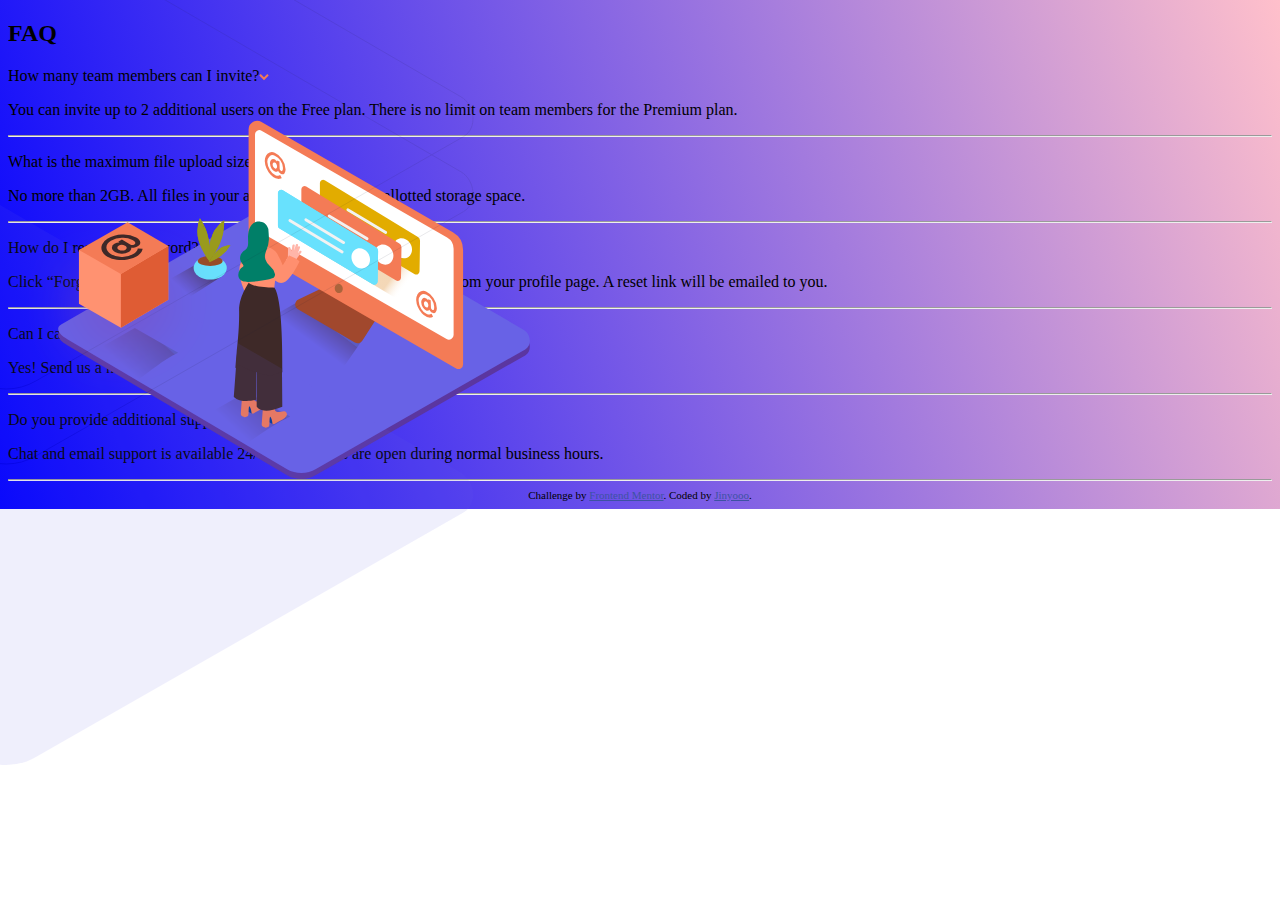
<file: faq-accordion-card-main/index.html>
<!DOCTYPE html>
<html lang="en">
<head>
  <meta charset="UTF-8">
  <meta name="viewport" content="width=device-width, initial-scale=1.0"> <!-- displays site properly based on user's device -->

  <link rel="icon" type="image/png" sizes="32x32" href="./images/favicon-32x32.png">
  <link rel="stylesheet" href="./index.css">
  
  <title>Frontend Mentor | FAQ Accordion Card</title>

  <!-- Feel free to remove these styles or customise in your own stylesheet 👍 -->
  <style>
    .attribution { font-size: 11px; text-align: center; }
    .attribution a { color: hsl(228, 45%, 44%); }
  </style>
</head>
<body>
  <div class="main_box">
    <div id="woman_monitor">
      <img id="woman" src="./images/illustration-woman-online-desktop.svg" alt="a woman and a monitor">
      <img id="pattern" src="./images/bg-pattern-desktop.svg">
      <img id="box" src="./images/illustration-box-desktop.svg">
    </div>
    
    <!-- FAQ box starts here -->
    <div class="text_box">
      <h2>FAQ</h2>
      <div class="question_box">
        <p class="question">How many team members can I invite?<img class="arrow_down" src="./images/icon-arrow-down.svg"> </p>
        <div class="answer"><p>You can invite up to 2 additional users on the Free plan. 
          There is no limit on team members for the Premium plan.</p></div>
        
        
      </div>
      <hr>
      <div class="question_box">
        <p class="question">What is the maximum file upload size?<img class="arrow_down" src="./images/icon-arrow-down.svg"></p>
        <p class="answer">No more than 2GB. All files in your account must fit your allotted storage space.</p>
      </div>
      <hr>
      <div class="question_box">
        <p class="question">  How do I reset my password?<img class="arrow_down" src="./images/icon-arrow-down.svg"></p>
        <p class="answer">Click “Forgot password” from the login page or “Change password” 
          from your profile page. A reset link will be emailed to you.</p>
      </div>
      <hr>
      <div class="question_box">
        <p class="question">Can I cancel my subscription?<img class="arrow_down" src="./images/icon-arrow-down.svg"></p>
        <p class="answer">Yes! Send us a message and we’ll process your request no questions asked.</p>
      </div>
      <hr>
      <div class="question_box">
        <p class="question">Do you provide additional support?<img class="arrow_down" src="./images/icon-arrow-down.svg"></p>
        <p class="answer">Chat and email support is available 24/7. Phone lines are open during normal business hours.</p>
      </div>
      <hr>
    </div>
  </div>
  <!-- FAQ box ends here-->

  <div class="attribution">
    Challenge by <a href="https://www.frontendmentor.io?ref=challenge" target="_blank">Frontend Mentor</a>. 
    Coded by <a href="#">Jinyooo</a>.
  </div>
</body>
</html>
</file>
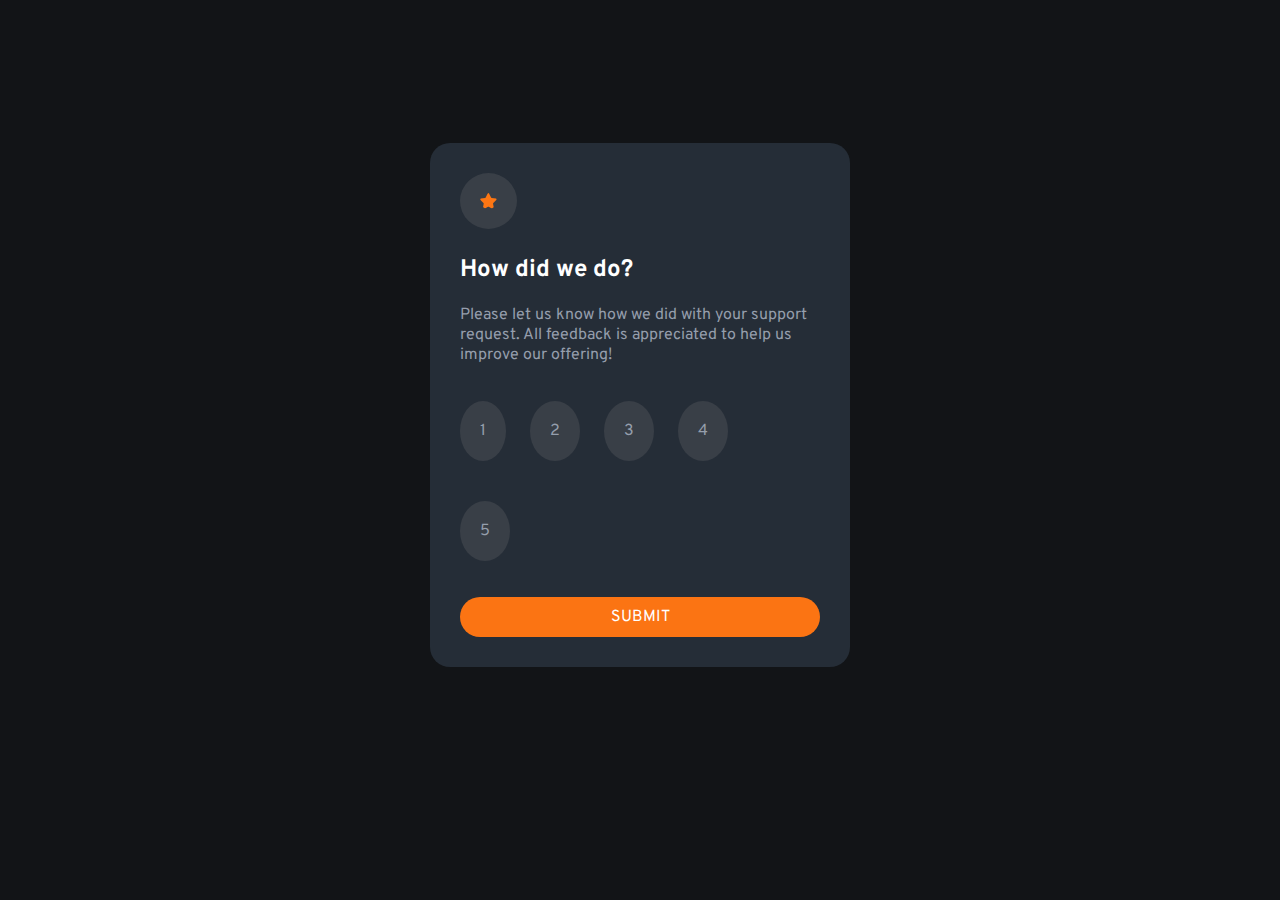
<file: interactive-rating-component-main/index.html>
<!DOCTYPE html>
<html lang="en">
<head>
  <meta charset="UTF-8">
  <meta name="viewport" content="width=device-width, initial-scale=1.0"> <!-- displays site properly based on user's device -->

  <link rel="icon" type="image/png" sizes="32x32" href="./images/favicon-32x32.png">
  <link rel="stylesheet" href="./common.css">

  <title>Frontend Mentor | Interactive rating component</title>

  <!-- Feel free to remove these styles or customise in your own stylesheet 👍 -->
  <style>
    @import url('https://fonts.googleapis.com/css2?family=Overpass:wght@300&display=swap');
    

    
  </style>
</head>
<body>

  <!-- Rating state start -->
  <div class="rating_box">
    <div class="star_icon"><svg width="17" height="16" xmlns="http://www.w3.org/2000/svg"><path d="m9.067.43 1.99 4.031c.112.228.33.386.58.422l4.45.647a.772.772 0 0 1 .427 1.316l-3.22 3.138a.773.773 0 0 0-.222.683l.76 4.431a.772.772 0 0 1-1.12.813l-3.98-2.092a.773.773 0 0 0-.718 0l-3.98 2.092a.772.772 0 0 1-1.119-.813l.76-4.431a.77.77 0 0 0-.222-.683L.233 6.846A.772.772 0 0 1 .661 5.53l4.449-.647a.772.772 0 0 0 .58-.422L7.68.43a.774.774 0 0 1 1.387 0Z" fill="#FC7614"/></svg></div>

    <h2>How did we do?</h2>
    <p>Please let us know how we did with your support request. 
      All feedback is appreciated to help us improve our offering!</p>

    <div class="wrapper">
      <ul>
        <li class="num_icon" onclick="numclicked">1</li>
        <li class="num_icon" onclick="numclicked">2</li>
        <li class="num_icon" onclick="numclicked">3</li>
        <li class="num_icon" onclick="numclicked">4</li>
        <li class="num_icon" onclick="numclicked">5</li>
      </ul>
    </div>
    
      <!-- <div class="num_icon">1</div>
      <div class="num_icon">1</div>
      <div class="num_icon">1</div>
      <div class="num_icon">1</div>
      <div class="num_icon">1</div> -->

    <!-- <input class="num_icon" id="num1" type="button" value="1" onclick="numclicked(num1)">
    <input class="num_icon" id="num2" type="button" value="2" onclick="numclicked(num2)">
    <input class="num_icon" id="num3" type="button" value="3" onclick="numclicked(num3)">
    <input class="num_icon" id="num4" type="button" value="4" onclick="numclicked(num4)">
    <input class="num_icon" id="num5" type="button" value="5" onclick="numclicked(num5)"> -->


    <div class="submit_btn">SUBMIT</div>

  </div>
  <!-- Rating state end -->


  <!-- Thank you state start -->
  <div class="thank_box hidden" >
    <div>
      <svg width="162" height="108" xmlns="http://www.w3.org/2000/svg"><g fill="none"><path d="M30 93.744h-.044a23.456 23.456 0 0 1-1.61-.189.543.543 0 0 1 .155-1.076c.52.076 1.04.135 1.563.178a.538.538 0 0 1-.043 1.076l-.022.01Zm5.37-.205a.538.538 0 0 1-.08-1.076 19.51 19.51 0 0 0 1.54-.306.536.536 0 0 1 .645.403.538.538 0 0 1-.397.646c-.537.129-1.074.236-1.611.323l-.097.01Zm-12.137-1.312a.536.536 0 0 1-.183-.033 24.346 24.346 0 0 1-1.525-.608.539.539 0 0 1 .424-.99c.483.21.983.404 1.472.587a.538.538 0 0 1-.188 1.044Zm18.759-.829a.538.538 0 0 1-.242-1.022c.467-.226.934-.479 1.39-.742a.536.536 0 1 1 .538.93c-.478.275-.967.538-1.45.78a.536.536 0 0 1-.258.054h.022Zm-24.994-2.292a.536.536 0 0 1-.29-.08c-.457-.29-.913-.597-1.36-.91a.536.536 0 1 1 .612-.882c.436.307.876.597 1.322.883a.538.538 0 0 1-.284.99Zm30.772-1.544a.537.537 0 0 1-.408-.193.539.539 0 0 1 .06-.759l.117-.124c.355-.306.715-.624 1.074-.957a.537.537 0 1 1 .73.79c-.375.345-.74.673-1.106.985l-.123.102a.537.537 0 0 1-.344.156Zm-36.326-2.69a.537.537 0 0 1-.36-.14c-.402-.37-.8-.747-1.18-1.124a.539.539 0 0 1 .751-.769c.376.371.763.737 1.155 1.076a.538.538 0 0 1 .032.764.537.537 0 0 1-.398.194Zm41.305-2.21a.537.537 0 0 1-.398-.899c.355-.393.715-.79 1.074-1.2a.537.537 0 1 1 .806.71c-.365.415-.725.818-1.074 1.21a.537.537 0 0 1-.408.152v.026ZM6.724 79.723a.537.537 0 0 1-.424-.204 41.79 41.79 0 0 1-.989-1.308.539.539 0 0 1 .124-.753.536.536 0 0 1 .746.124c.312.425.629.85.962 1.27a.539.539 0 0 1-.42.871Zm50.579-2.383a.539.539 0 0 1-.419-.877c.338-.414.677-.828 1.015-1.253a.537.537 0 1 1 .838.672l-1.02 1.259a.537.537 0 0 1-.414.199ZM2.9 73.887a.537.537 0 0 1-.473-.312c-.257-.5-.499-1-.714-1.485a.539.539 0 0 1 .685-.72c.133.052.24.154.298.285.21.462.44.946.687 1.425a.539.539 0 0 1-.483.786v.021Zm58.753-2.028a.537.537 0 0 1-.424-.866l.988-1.275a.537.537 0 1 1 .848.656l-.988 1.275a.537.537 0 0 1-.424.188v.022ZM.682 67.286a.537.537 0 0 1-.537-.462A17.06 17.06 0 0 1 0 65.16a.538.538 0 1 1 1.074 0c.018.519.063 1.036.134 1.55a.539.539 0 0 1-.462.607l-.064-.032Zm65.24-.973a.537.537 0 0 1-.43-.867l.984-1.28a.536.536 0 0 1 .853.65l-.993 1.265a.537.537 0 0 1-.414.21v.022Zm88.49-2.96a.724.724 0 0 1-.15 0 .537.537 0 0 1-.366-.666c.134-.474.28-.99.424-1.544a.538.538 0 0 1 .655-.388.537.537 0 0 1 .382.662c-.145.538-.29 1.076-.43 1.565a.537.537 0 0 1-.515.372Zm-84.247-2.592a.536.536 0 0 1-.424-.867l.983-1.28a.54.54 0 1 1 .854.662l-.989 1.275a.537.537 0 0 1-.413.183l-.01.027Zm-68.924-.382a.536.536 0 0 1-.156 0 .538.538 0 0 1-.355-.673 21.47 21.47 0 0 1 .537-1.565.537.537 0 1 1 .994.403c-.193.49-.37.985-.537 1.474a.537.537 0 0 1-.473.334l-.01.027Zm154.782-3.863a.311.311 0 0 1-.102 0 .538.538 0 0 1-.43-.624c.097-.538.188-1.044.28-1.582a.545.545 0 1 1 1.073.178c-.09.538-.182 1.076-.279 1.614a.537.537 0 0 1-.542.414ZM74.46 55.209a.537.537 0 0 1-.424-.872l1.004-1.27a.537.537 0 1 1 .838.673l-.999 1.264a.537.537 0 0 1-.408.205h-.01ZM4.436 54.165a.539.539 0 0 1-.43-.855c.323-.436.666-.872 1.02-1.297a.537.537 0 1 1 .822.694 22.92 22.92 0 0 0-.977 1.237.537.537 0 0 1-.435.221Zm74.408-4.417a.539.539 0 0 1-.414-.877l1.026-1.248a.537.537 0 1 1 .843.667l-1.02 1.243a.537.537 0 0 1-.435.215Zm78.124-.161h-.043a.538.538 0 0 1-.494-.576c.043-.538.075-1.076.107-1.614a.538.538 0 0 1 .564-.538c.295.018.52.27.505.565a54.253 54.253 0 0 1-.107 1.614.538.538 0 0 1-.532.549ZM9.28 49.13a.537.537 0 0 1-.338-.958c.8-.646 1.316-.99 1.337-1.006a.536.536 0 0 1 .59.898s-.499.334-1.25.942a.536.536 0 0 1-.35.124h.011Zm74.075-4.74a.537.537 0 0 1-.403-.888c.35-.408.704-.817 1.074-1.22a.537.537 0 1 1 .806.71c-.355.403-.71.806-1.074 1.215a.537.537 0 0 1-.414.183h.01Zm73.742-1.797a.537.537 0 0 1-.537-.505 54.325 54.325 0 0 0-.118-1.614.54.54 0 1 1 1.074-.097c.048.538.091 1.076.118 1.614 0 .285-.221.52-.505.538l-.032.064Zm-69.064-3.416a.537.537 0 0 1-.392-.904c.365-.398.735-.79 1.106-1.178a.536.536 0 0 1 .779.737l-1.074 1.173a.537.537 0 0 1-.44.172h.02Zm68.092-3.502a.537.537 0 0 1-.537-.409 22.668 22.668 0 0 0-.408-1.533.539.539 0 0 1 1.03-.307c.151.538.296 1.05.425 1.587a.539.539 0 0 1-.398.651l-.112.01Zm-63.221-1.512a.537.537 0 0 1-.376-.92l1.165-1.13a.537.537 0 1 1 .763.76c-.387.365-.768.741-1.155 1.118a.537.537 0 0 1-.419.172h.022Zm5.14-4.745a.537.537 0 0 1-.355-.941l1.235-1.076a.539.539 0 1 1 .693.828c-.408.34-.817.689-1.225 1.039a.537.537 0 0 1-.37.15h.021Zm55.197-.575c-.247-.468-.505-.931-.779-1.378a.537.537 0 1 1 .918-.554c.285.463.537.947.811 1.431a.539.539 0 0 1-.478.791.537.537 0 0 1-.472-.29ZM103.5 25.055a.539.539 0 0 1-.322-.974c.44-.322.88-.634 1.32-.946a.537.537 0 0 1 .845.394.54.54 0 0 1-.227.488l-1.3.93a.536.536 0 0 1-.338.108h.022Zm46.132-1.56a.537.537 0 0 1-.381-.161c-.359-.359-.74-.717-1.144-1.076a.536.536 0 1 1 .709-.807c.408.36.81.742 1.197 1.135a.539.539 0 0 1 0 .759.537.537 0 0 1-.403.15h.022Zm-40.279-2.28a.537.537 0 0 1-.274-1.001c.473-.275.946-.538 1.418-.797a.54.54 0 0 1 .81.474.542.542 0 0 1-.273.468c-.467.253-.929.538-1.39.785a.536.536 0 0 1-.344.07h.053Zm34.737-1.894a.504.504 0 0 1-.258-.07c-.451-.248-.924-.49-1.407-.716a.539.539 0 0 1 .462-.974c.499.237.988.49 1.46.748a.538.538 0 0 1-.257 1.012Zm-28.49-1.195a.537.537 0 0 1-.2-1.038c.505-.204 1.01-.398 1.52-.581a.537.537 0 0 1 .366 1.011c-.495.178-.989.366-1.483.57a.536.536 0 0 1-.247.038h.043Zm22.045-1.452a.777.777 0 0 1-.156 0c-.505-.15-1.02-.29-1.53-.41a.553.553 0 0 1 .252-1.075c.537.129 1.074.269 1.611.425a.542.542 0 0 1-.15 1.076l-.027-.016Zm-15.456-.597a.537.537 0 0 1-.118-1.066c.537-.107 1.074-.21 1.61-.29a.543.543 0 0 1 .59.735.544.544 0 0 1-.423.34c-.537.082-1.036.178-1.557.286a.365.365 0 0 1-.102-.005Zm8.555-.603h-.038a32.41 32.41 0 0 0-1.579-.06.538.538 0 0 1 0-1.075c.537 0 1.074.027 1.638.06a.538.538 0 0 1-.032 1.075h.01Z" fill="#E6E6E6"/><path fill="#39475F" d="M119.847 100.221H58.146L70.332.793h55.025l5.747 7.601z"/><path fill="#61728D" d="M113.172 100.221H51.465L63.651.793h61.706z"/><path fill="#181F27" d="M110.132 81.354H58.576l8.791-71.695h51.557z"/><path fill="#1E252E" d="m92.743 50.055 14.897.177-.29 2.308-14.607-.252z"/><path fill="#39475F" d="m51.465 100.221 7.422 6.864 60.037.915.923-7.779z"/><path d="M99.096 29.058s2.572.183 3.888 5.03c1.316 4.847.865 18.377.865 18.377l-11.096-.177s-5.537-20.137 6.343-23.23Z" fill="#2D394B"/><path fill="#FC7614" d="M5.42 32.843 45.778 0l21.18 26.119L26.603 58.96z"/><path fill="#FFF" d="M27.49 21.931 45.56 7.226l3.497 4.313-18.07 14.706z"/><path d="m25.272 45.175 5.338-4.345a2.772 2.772 0 0 1 3.902.404 2.781 2.781 0 0 1-.404 3.91l-5.338 4.344a2.772 2.772 0 0 1-3.903-.404 2.781 2.781 0 0 1 .405-3.91ZM37.33 35.365l16.89-13.743a2.772 2.772 0 0 1 3.902.404 2.781 2.781 0 0 1-.405 3.909L40.83 39.679a2.772 2.772 0 0 1-3.903-.404 2.781 2.781 0 0 1 .405-3.91Z" fill="#FFF" opacity=".46"/><ellipse fill="#FFF" opacity=".3" cx="17.937" cy="33.636" rx="3.673" ry="3.68"/><ellipse fill="#FFF" opacity=".3" cx="21.664" cy="30.284" rx="3.673" ry="3.68"/><path d="M99.096 29.058s-5.838 2.103-3.803 18.581c1.493 12.073-3.55 28.056-11.004 28.25-7.454.193-21.202-.463-21.202-.463s7.159-18.56 5.676-34.145a14.786 14.786 0 0 1 .763-6.456c.87-2.373 2.487-4.842 5.494-5.245 6.004-.818 24.076-.522 24.076-.522Z" fill="#BAD6FA"/><path d="m58.957 76.63 26.342-.537s-4.017-3.992-4.27-14.154l-36.234.538a31.494 31.494 0 0 0 2.841 7.531 12.547 12.547 0 0 0 11.32 6.623Z" fill="#546F8D"/><path fill="#2D394B" d="m78.21 14.834-.918 6.041h26.621l.806-6.041z"/><path d="M85.54 86.19c-2.872-2.517-7.416-2.022-9.446 1.222a4.955 4.955 0 0 0-.8 2.647c0 3.98 2.744 6.59 8.227 5.492 4.184-.839 5.779-6.073 2.02-9.36Z" fill="#FFF" opacity=".48"/><ellipse fill="#FC7614" cx="147.188" cy="81.542" rx="14.812" ry="14.837"/><path d="M73.731 35.75a.537.537 0 0 1-.038-1.076c.113 0 11.343-.828 17.363-.29a.54.54 0 0 1-.096 1.076c-5.908-.538-17.079.274-17.186.285l-.043.005Zm-.891 7.279a.538.538 0 0 1-.038-1.076c.113 0 11.342-.828 17.363-.29a.54.54 0 0 1-.097 1.076c-5.907-.538-17.073.28-17.185.285l-.043.005Zm-.102 7.564a.538.538 0 0 1-.043-1.076c.112 0 11.347-.829 17.362-.29a.54.54 0 0 1-.096 1.075c-5.908-.538-17.073.28-17.186.286l-.037.005Zm-.715 7.564a.537.537 0 0 1-.037-1.076c.112 0 11.342-.829 17.362-.285a.54.54 0 0 1-.096 1.076c-5.908-.538-17.073.28-17.186.285h-.043Z" fill="#FFF"/></g></svg>
    </div>
    <p id="your_rating"> You selected <span id="show_rating"></span> out of 5 </p>

    <h2>Thank you!</h2>
    <p>We appreciate you taking the time to give a rating. 
      If you ever need more support, don’t hesitate to get in touch!</p>
  </div>
  <!-- Thank you state end -->

  
  <div class="attribution">
    Challenge by <a href="https://www.frontendmentor.io?ref=challenge" target="_blank">Frontend Mentor</a>. 
    Coded by <a href="#">Jinyooo</a>.
  </div>

  <script>
    // Only selected rating changes its color.
    function numclicked(elements) {
      for ( let i = 0; i < elements.length; i++ ) {
        elements[i].addEventListener("click", function (e) {
          let curr = this;
          for (let i = 0; i <elements.length; i++) {
            if (curr != elements[i]) {
              elements[i].classList.remove('num_clicked');
            } else if (curr.classList.contains('active') === true ) {
              curr.classList.remove('num_clicked');
            } else {
              curr.classList.add('num_clicked');
            }
          }
          e.preventDefault();
        });
      };
    }
    numclicked(document.querySelectorAll('.num_icon'));

    
    // submitRating(document.querySelector('.thank_box'));

    // Q. querySelector 랑 getElementByClassName 차이?? 후자로 하면 안되고 전자로 하면 됨...
    document.querySelector('.submit_btn').addEventListener('click', function(e) {
      e.preventDefault();
      const ratingBox = document.querySelector('.rating_box');
      const thankBox = document.querySelector('.thank_box');
      const rating = document.querySelector('.num_clicked').innerHTML; // it returns number

      // 1. when submitted, add class 'hidden' to the .rating_box 
      //    and remove 'hidden' from 'thank_box'
      if (thankBox.classList.contains('hidden')) {
        thankBox.classList.remove('hidden');
        ratingBox.classList.add('hidden');
      } else {
        thankBox.classList.add('hidden');
        ratingBox.classList.remove('hidden');
      }
      // 2. Pass the selected number value to the .thank_box
      document.querySelector('#show_rating').innerHTML = rating;
      })
      
      
  </script>
</body>
</html>
</file>
<file: faq-accordion-card-main/index.css>
body {
    background: linear-gradient(70deg, blue, pink) no-repeat;
    background-size: contain;
}

#pattern {
    position: absolute;
    margin: -200px 100px 5px -500px;
}
#woman {
    position: absolute;
    margin: 100px 50px;
}
#box {
    position: absolute;
    margin: 200px 20px;
}

.main_box {
    display: flexbox;
}
.text_box {

}
</file>
<file: interactive-rating-component-main/common.css>
body { background-color: hsl(216, 12%, 8%);}
    .attribution { font-size: 11px; text-align: center; }
    .attribution a { color: hsl(228, 45%, 44%); }
    .hidden { display: none; }
    h2 { color: white; }
    p { color: hsl(217, 12%, 63%); }
    .rating_box { 
        position: relative;
        top: 15vh;
        width: 360px;
        background-color: hsl(213, 19%, 18%);
        color: hsl(217, 12%, 63%);
        margin: auto;
        padding: 30px;
        border-radius: 20px;
        font-family: 'Overpass', sans-serif;
    }
    
    .star_icon svg { background-color: hsl(214, 11%, 25%); padding: 20px; border-radius: 50%;}
    .wrapper ul {
        justify-content: space-between;
        padding: 0%;

    }
    .wrapper .num_icon {
        text-align: center;
        display: inline-flex;
        padding: 20px 20px;
        list-style-type: none;
        background-color: hsl(214, 11%, 25%);
        color: hsl(217, 12%, 63%);
        border-radius: 50%;
        margin-block: 20px;
        margin-right: 20px;
    }
    @media screen and (max-width: 415px) {
        .rating_box, .thank_box {
        position: relative;
        top: 20vh;
        width: 70%;
        aspect-ratio: 1.4;
        background-color: hsl(213, 19%, 18%);
        color: hsl(217, 12%, 63%);
        margin: auto;
        padding: 30px;
        border-radius: 20px;
        font-family: 'Overpass', sans-serif;
        font-size: 0.8em;
        }
    }
    @media screen and (max-width: 415px) {
        .wrapper .num_icon {
            text-align: center;
            display: inline-flex;
            padding: 15px 18px;
            list-style-type: none;
            background-color: hsl(214, 11%, 25%);
            color: hsl(217, 12%, 63%);
            border-radius: 50%;
            margin-block: 21px;
            margin-right: 1vw;
    }
    }

    /* @media screen and (max-width: 415px) {
        .thank_box {
            position: relative;
            top: 30vh;
            width: 60%;
            aspect-ratio: 1.4;
            background-color: hsl(213, 19%, 18%);
            color: hsl(217, 12%, 63%);
            margin: auto;
            padding: 30px;
            border-radius: 20px;
            font-family: 'Overpass', sans-serif;
            font-size: 0.8em;
        }
    } */
    .num_icon:hover {
        background-color: hsl(25, 97%, 53%);
        color: white;
    }
    .wrapper .num_clicked {
        background-color: hsl(216, 12%, 54%);
        color: white;
    }
    .submit_btn { 
        text-align: center; background-color: hsl(25, 97%, 53%);
        padding: 10px;
        border-radius: 30px;
        color: hsl(0, 0%, 100%);
    }
    .submit_btn:hover {
        background-color: white;
        color: hsl(25, 97%, 53%);
    }
    .hidden {
        display: hidden;
    }
    .thank_box {
        position: relative;
        top: 15vh;
        text-align: center;
        width: 360px;
        background-color: hsl(213, 19%, 18%);
        color: hsl(217, 12%, 63%);
        margin: auto;
        padding: 30px;
        border-radius: 20px;
        font-family: 'Overpass', sans-serif;
        
    }
    #your_rating { color: hsl(25, 97%, 53%); background-color: hsl(214, 11%, 25%); padding: 10px; border-radius: 20px;}
</file>
